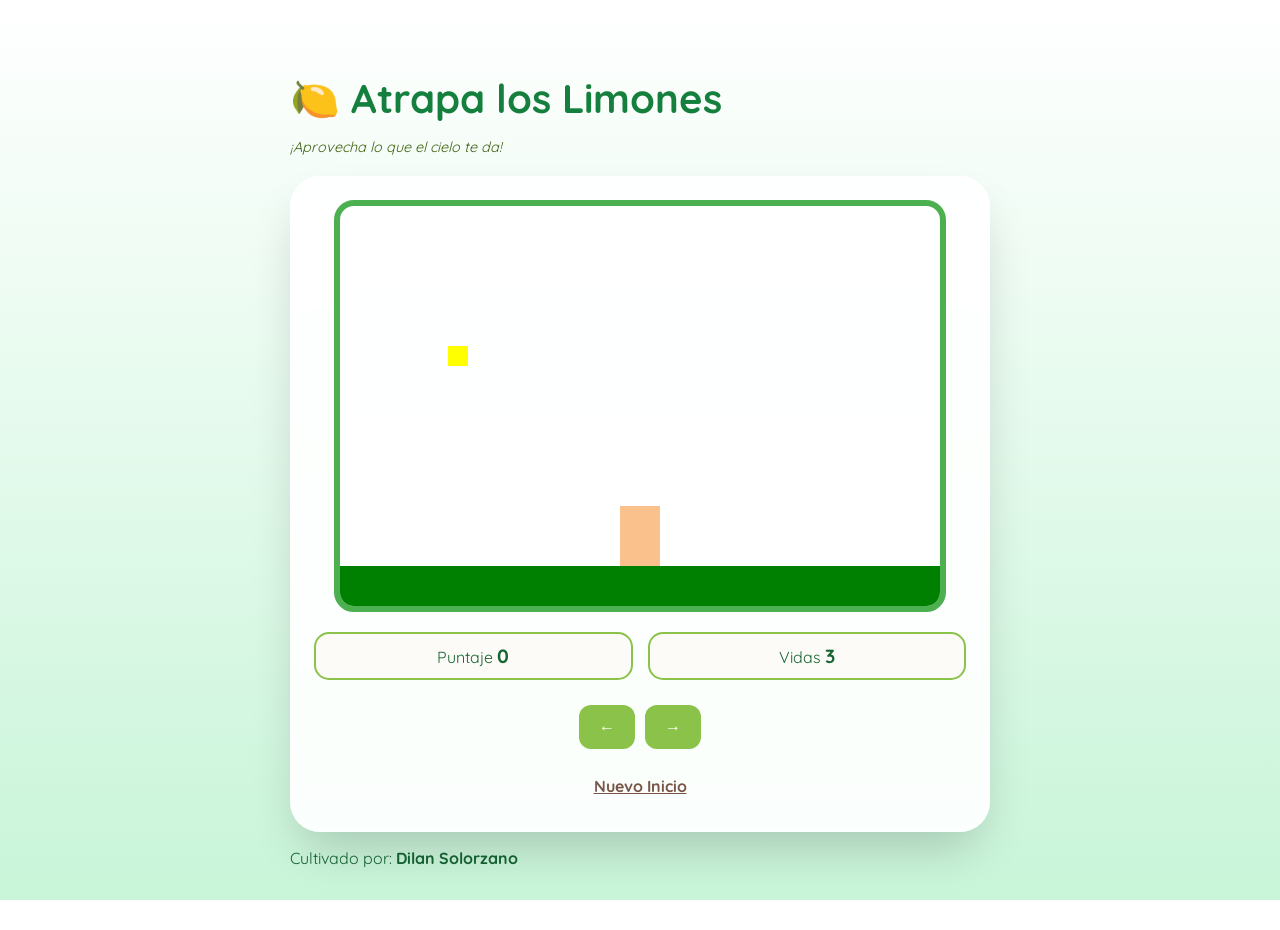
<file: index.html>
<!doctype html>
<html lang="es">

<head>
  <meta charset="UTF-8" />
  <title>Caza Estrellas - El Huerto</title>
  <link rel="stylesheet" href="limones.css" />
  <link href="https://fonts.googleapis.com/css2?family=Quicksand:wght@500;700&display=swap" rel="stylesheet" />
</head>

<body onload="iniciarJuego()">
  <div class="contenedor-principal">
    <header>
      <h1>🍋 Atrapa los Limones</h1>
      <p class="tagline">¡Aprovecha lo que el cielo te da!</p>
    </header>

    <div class="juego-card">
      <canvas id="areaJuego" width="600" height="400"></canvas>

      <div class="interfaz-usuario">
        <div class="stat">
          <span class="label">Puntaje</span>
          <span id="txtPuntaje" class="valor">0</span>
        </div>
        <div class="stat">
          <span class="label">Vidas</span>
          <span id="txtVidas" class="valor">3</span>
        </div>
      </div>

      <div class="controles">
        <button class="btn btn-flecha" onclick="moverIzquierda()">
          <strong>←</strong>
        </button>
        </button>
        <button class="btn btn-flecha" onclick="moverDerecha()">
          <strong>→</strong>
        </button>
      </div>

      <div class="footer-controles">
        <button class="btn btn-reiniciar" onclick="reiniciarJuego()">
          Nuevo Inicio
        </button>
      </div>
    </div>

    <p class="firma">Cultivado por: <strong>Dilan Solorzano</strong></p>
  </div>

  <script src="utils.js"></script>
  <script src="limones.js"></script>
</body>

</html>
</file>
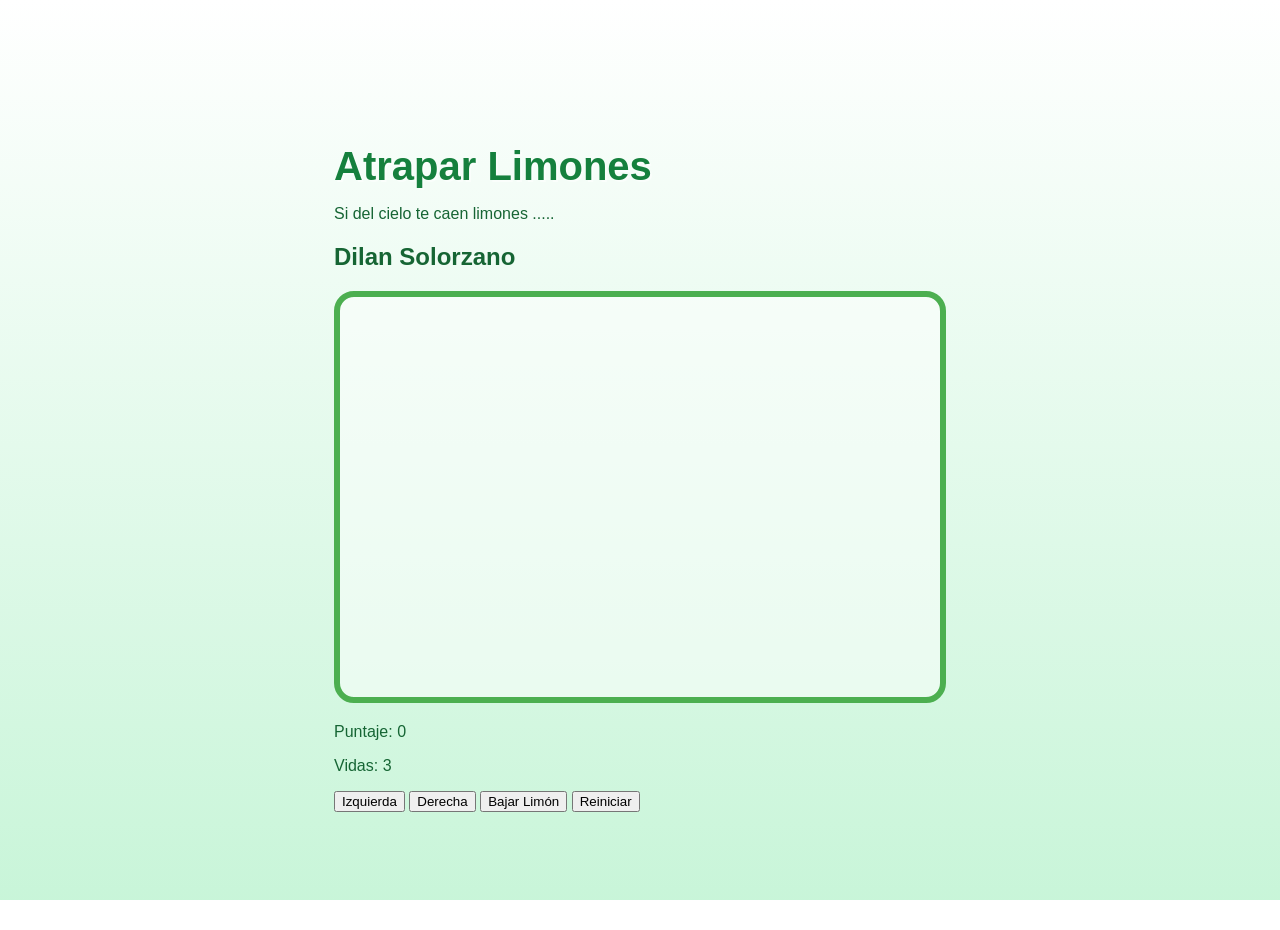
<file: limones.html>
<!DOCTYPE html>
<html>

<head>
  <title>Caza Estrellas</title>
  <link rel="stylesheet" href="limones.css">
</head>

<body onload="iniciarJuego()">
  <div class="contenedor">
    <h1>Atrapar Limones</h1>
    <p>Si del cielo te caen limones ..... </p>
    <h2>Dilan Solorzano</h2>
    <canvas id="areaJuego" width="600" height="400"></canvas>
    <div class="panel">
      <p>Puntaje: <span id="txtPuntaje">0</span></p>
      <p>Vidas: <span id="txtVidas">3</span></p>
    </div>
    <div class="botones">
      <button onclick="moverIzquierda()">Izquierda</button>
      <button onclick="moverDerecha()">Derecha</button>
      <button onclick="bajarLimon()">Bajar Limón</button>
      <button onclick="reiniciarJuego()">Reiniciar</button>
    </div>
  </div>
  <script src="limones.js"></script>
  <script src="utils.js"></script>
</body>

</html>
</file>
<file: limones.css>
:root {
  --verde-hoja: #4caf50;
  --verde-claro: #8bc34a;
  --amarillo-limon: #fde047;
  --tierra-suave: #795548;
  --blanco-crema: #fdfbf7;
  --sombra: 0 10px 25px -5px rgba(0, 0, 0, 0.1);
}

body {
  font-family: "Quicksand", sans-serif;
  background:
    linear-gradient(rgba(255, 255, 255, 0.2), rgba(74, 222, 128, 0.3)),
    url("https://i.pinimg.com/1200x/b3/d6/99/b3d699758f2c683f23223c79d6f1036e.jpg");
  background-size: cover;
  background-position: center;
  background-attachment: fixed;
  color: #166534;
  margin: 0;
  padding: 15px;
  min-height: 100vh;
  display: flex;
  justify-content: center;
  align-items: center;
}

.contenedor-principal {
  width: 100%;
  max-width: 700px;
}

.juego-card {
  background: rgba(255, 255, 255, 0.9);
  backdrop-filter: blur(8px);
  padding: 20px;
  border-radius: 30px;
  box-shadow: 0 25px 50px -12px rgba(0, 0, 0, 0.2);
  border: 4px solid rgba(255, 255, 255, 0.5);
  text-align: center;
}

canvas {
  background: rgba(255, 255, 255, 0.5);
  border: 6px solid var(--verde-hoja);
  border-radius: 20px;
  display: block;
  margin: 0 auto 20px;
  max-width: 100%;
  height: auto;
}

h1 {
  font-size: clamp(1.5rem, 8vw, 2.5rem);
  color: #15803d;
  text-shadow: 2px 2px 0px rgba(255, 255, 255, 0.5);
  margin-bottom: 5px;
}

.tagline {
  font-style: italic;
  margin-bottom: 20px;
  color: #3f6212;
  font-size: 0.9rem;
}

.interfaz-usuario {
  display: flex;
  justify-content: center;
  gap: 15px;
  margin-bottom: 25px;
  flex-wrap: wrap;
}

.stat {
  background: var(--blanco-crema);
  padding: 10px 15px;
  border-radius: 15px;
  border: 2px solid var(--verde-claro);
  flex: 1;
  min-width: 80px;
}

.valor {
  font-size: 1.2rem;
  font-weight: bold;
}

.controles {
  display: flex;
  gap: 10px;
  justify-content: center;
  flex-wrap: wrap;
}

.btn {
  border: none;
  padding: 12px 20px;
  font-size: 1rem;
  font-weight: bold;
  cursor: pointer;
  border-radius: 12px;
  transition: all 0.2s;
  font-family: inherit;
  display: inline-flex;
  align-items: center;
  justify-content: center;
}

.btn:hover {
  transform: translateY(-2px);
}
.btn:active {
  transform: scale(0.95);
}

.btn-flecha {
  background-color: var(--verde-claro);
  color: white;
}
.btn-accion {
  background-color: var(--amarillo-limon);
  color: #854d0e;
}

.btn-reiniciar {
  background-color: transparent;
  color: var(--tierra-suave);
  text-decoration: underline;
  margin-top: 15px;
  width: 100%;
}

@media (max-width: 480px) {
  .juego-card {
    padding: 15px;
    border-radius: 20px;
  }

  h1 {
    margin-top: 10px;
  }

  .stat {
    padding: 5px 10px;
  }

  .valor {
    font-size: 1rem;
  }

  .btn {
    padding: 10px 15px;
    font-size: 0.9rem;
    flex: 1;
  }
}
</file>
